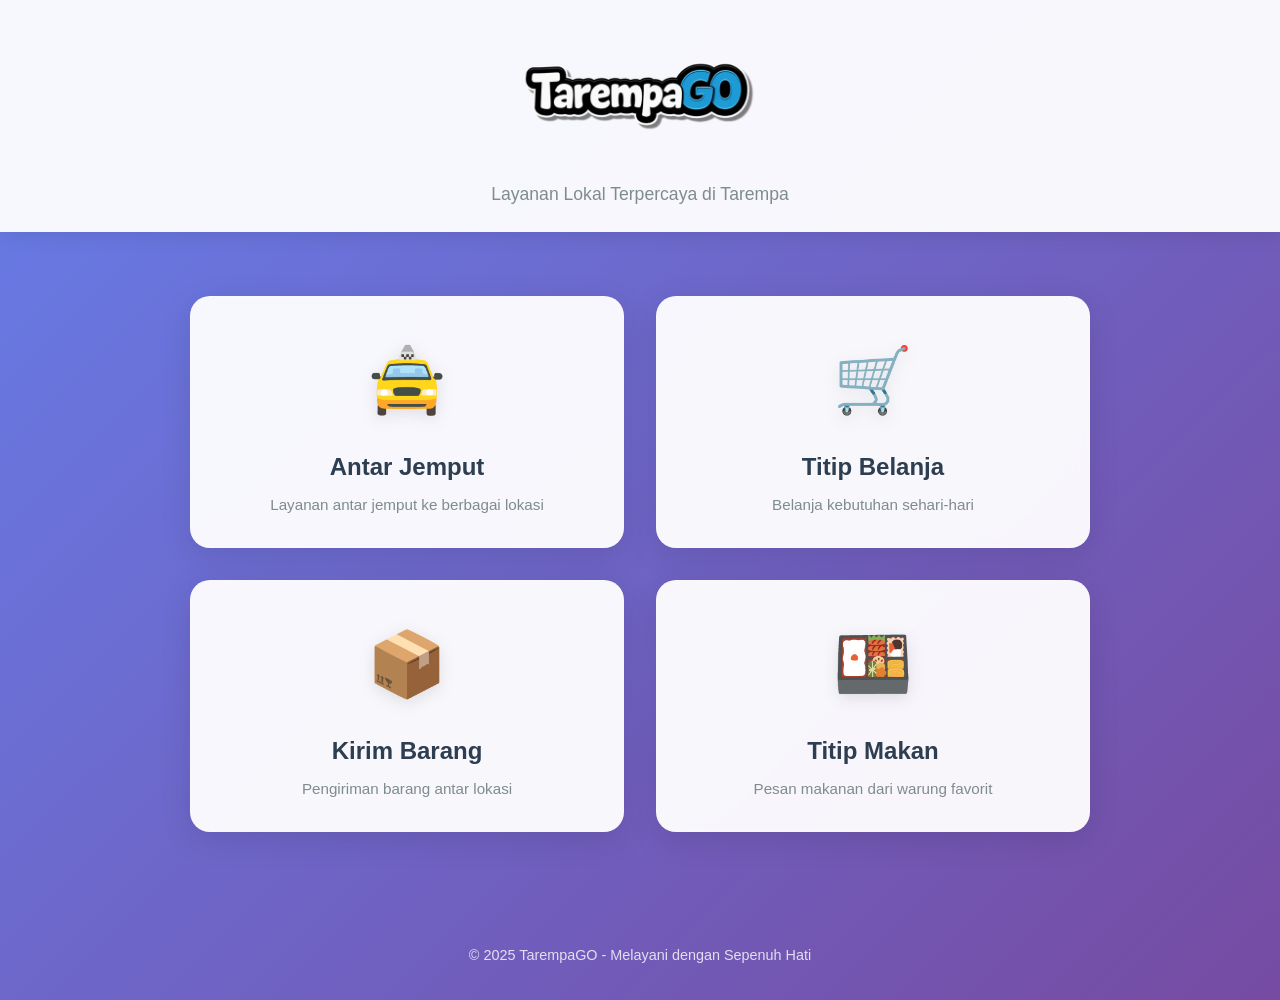
<file: index.html>
<!DOCTYPE html>
<html lang="id">
<head>
    <meta charset="UTF-8">
    <meta name="viewport" content="width=device-width, initial-scale=1.0">
    <title>TarempaGO - Layanan Lokal Tarempa</title>
    <link rel="stylesheet" href="style.css">
</head>
<body>
    <header>
        <img src="logo.svg" alt="TarempaGO Logo" class="logo">
        <p>Layanan Lokal Terpercaya di Tarempa</p>
    </header>

    <main>
        <div class="service-container">
            <!-- Antar Jemput -->
            <div class="service-card">
                <a href="user.html?next=antar.html">
                    <span class="service-icon">🚖</span>
                    <span class="service-text">Antar Jemput</span>
                    <p class="service-desc">Layanan antar jemput ke berbagai lokasi</p>
                </a>
            </div>

            <!-- Titip Belanja (tetap direct kalau tidak butuh nama) -->
            <div class="service-card">
                <a href="belanja.html">
                    <span class="service-icon">🛒</span>
                    <span class="service-text">Titip Belanja</span>
                    <p class="service-desc">Belanja kebutuhan sehari-hari</p>
                </a>
            </div>

            <!-- Kirim Barang -->
            <div class="service-card">
                <a href="user.html?next=kirim.html">
                    <span class="service-icon">📦</span>
                    <span class="service-text">Kirim Barang</span>
                    <p class="service-desc">Pengiriman barang antar lokasi</p>
                </a>
            </div>

            <!-- Titip Makan -->
            <div class="service-card">
                <a href="user.html">
                    <span class="service-icon">🍱</span>
                    <span class="service-text">Titip Makan</span>
                    <p class="service-desc">Pesan makanan dari warung favorit</p>
                </a>
            </div>
        </div>
    </main>

    <footer>
        <p>&copy; 2025 TarempaGO - Melayani dengan Sepenuh Hati</p>
    </footer>
</body>
</html>
</file>
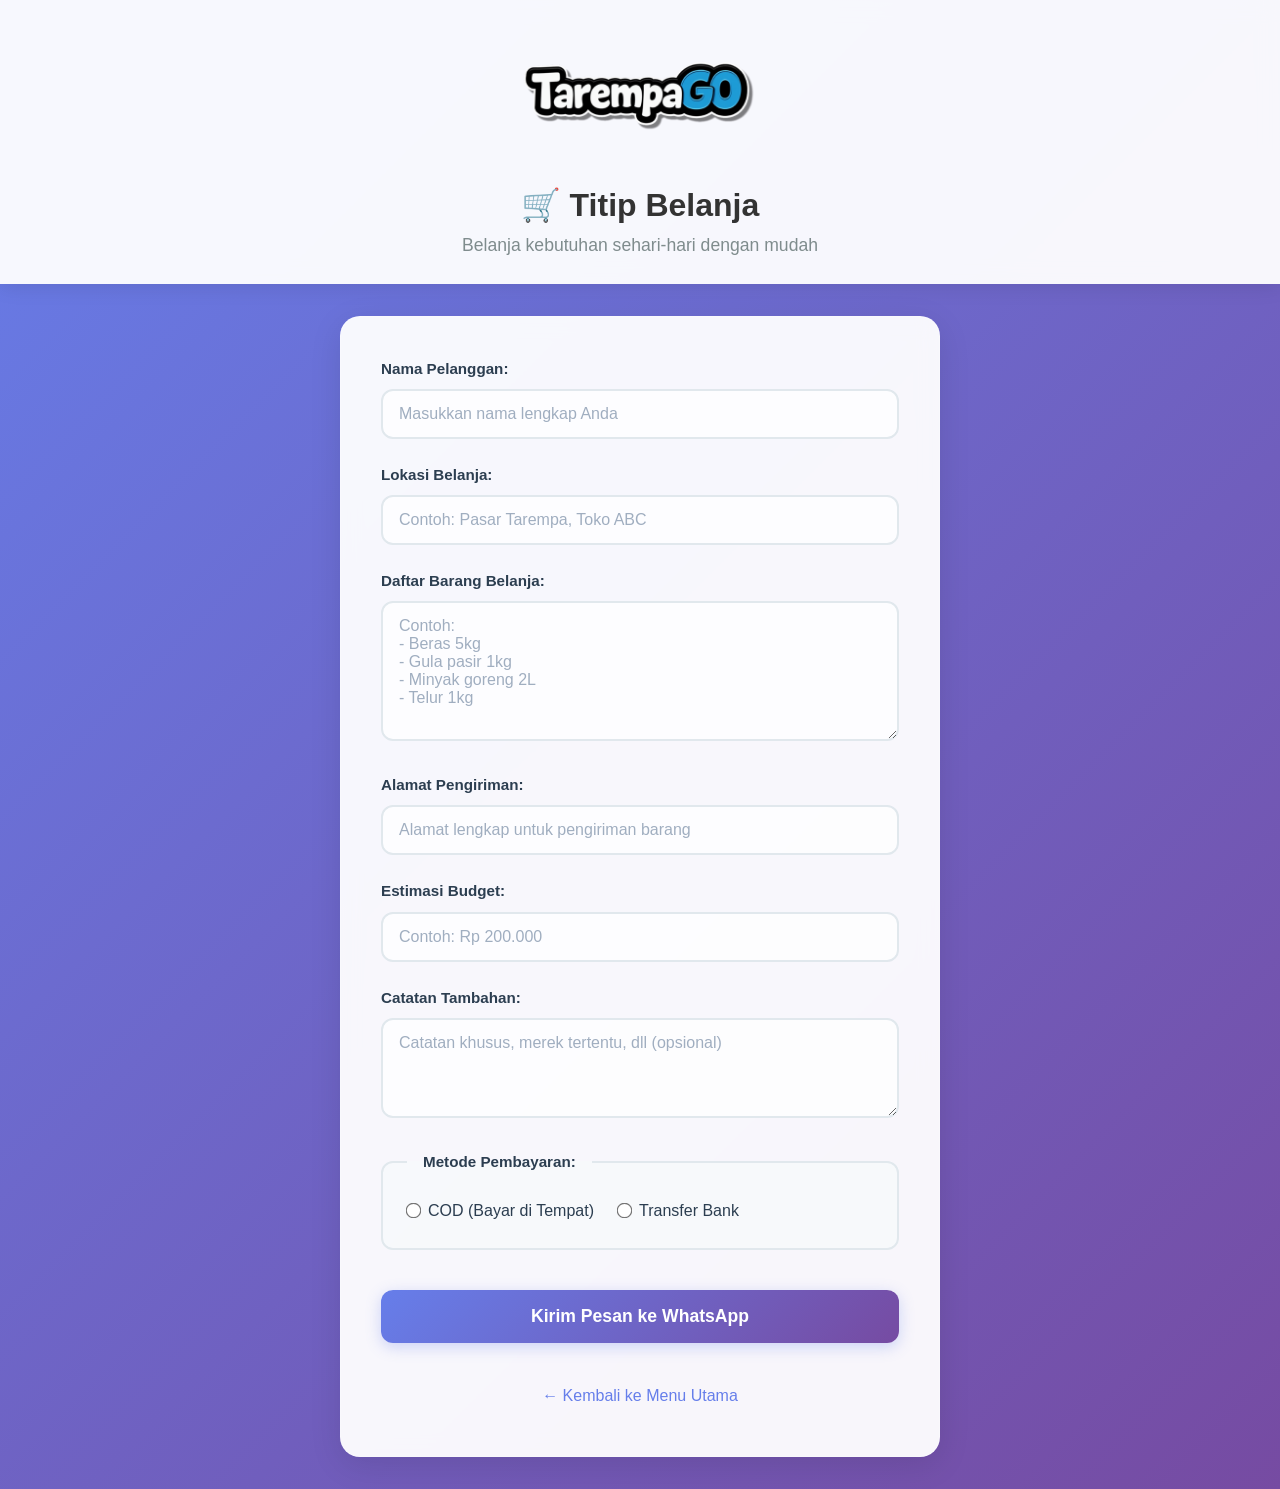
<file: belanja.html>
<!DOCTYPE html>
<html lang="id">
<head>
    <meta charset="UTF-8">
    <meta name="viewport" content="width=device-width, initial-scale=1.0">
    <title>Titip Belanja - TarempaGO</title>
    <link rel="stylesheet" href="style.css">
</head>
<body>
    <header>
        <img src="logo.svg" alt="TarempaGO Logo" class="logo">
        <h1>🛒 Titip Belanja</h1>
        <p>Belanja kebutuhan sehari-hari dengan mudah</p>
    </header>

    <main>
        <div class="form-container">
            <form id="belanjaForm">
                <div class="form-group">
                    <label for="nama">Nama Pelanggan:</label>
                    <input type="text" id="nama" name="nama" placeholder="Masukkan nama lengkap Anda" required>
                </div>
 
                <div class="form-group">
                    <label for="lokasi_belanja">Lokasi Belanja:</label>
                    <input type="text" id="lokasi_belanja" name="lokasi_belanja" placeholder="Contoh: Pasar Tarempa, Toko ABC" required>
                </div>

                <div class="form-group">
                    <label for="daftar_belanja">Daftar Barang Belanja:</label>
                    <textarea id="daftar_belanja" name="daftar_belanja" placeholder="Contoh:&#10;- Beras 5kg&#10;- Gula pasir 1kg&#10;- Minyak goreng 2L&#10;- Telur 1kg" rows="6" required></textarea>
                </div>

                <div class="form-group">
                    <label for="alamat_kirim">Alamat Pengiriman:</label>
                    <input type="text" id="alamat_kirim" name="alamat_kirim" placeholder="Alamat lengkap untuk pengiriman barang" required>
                </div>

                <div class="form-group">
                    <label for="budget">Estimasi Budget:</label>
                    <input type="text" id="budget" name="budget" placeholder="Contoh: Rp 200.000" required>
                </div>

                <div class="form-group">
                    <label for="catatan">Catatan Tambahan:</label>
                    <textarea id="catatan" name="catatan" placeholder="Catatan khusus, merek tertentu, dll (opsional)" rows="3"></textarea>
                </div>

                <fieldset class="payment-method">
                    <legend>Metode Pembayaran:</legend>
                    <div class="radio-group">
                        <label class="radio-label">
                            <input type="radio" name="bayar" value="COD" required>
                            <span>COD (Bayar di Tempat)</span>
                        </label>
                        <label class="radio-label">
                            <input type="radio" name="bayar" value="Transfer" required>
                            <span>Transfer Bank</span>
                        </label>
                    </div>
                </fieldset>

                <button type="submit" class="submit-btn">Kirim Pesan ke WhatsApp</button>
            </form>

            <div class="back-link">
                <a href="index.html">← Kembali ke Menu Utama</a>
            </div>
        </div>
    </main>

    <script src="wa.js"></script>
</body>
</html>
</file>
<file: style.css>
/* Reset dan Base Styles */
* {
    margin: 0;
    padding: 0;
    box-sizing: border-box;
}

body {
    font-family: 'Segoe UI', Tahoma, Geneva, Verdana, sans-serif;
    line-height: 1.6;
    color: #333;
    background: linear-gradient(135deg, #667eea 0%, #764ba2 100%);
    min-height: 100vh;
}

/* Header Styles */
header {
    background: rgba(255, 255, 255, 0.95);
    backdrop-filter: blur(10px);
    text-align: center;
    padding: 1.5rem 1rem;
    box-shadow: 0 2px 20px rgba(0, 0, 0, 0.1);
    margin-bottom: 2rem;
}

.logo {
    max-width: 250px;
    height: auto;
    margin-bottom: 0.5rem; /* atau 0.25rem jika ingin lebih dekat lagi */
}

header p {
    color: #7f8c8d;
    font-size: 1.1rem;
    font-weight: 300;
    margin-top: 0;         /* ← HAPUS JARAK ATAS */
    padding-top: 0;        /* ← TAMBAHAN AMAN */
}

/* Main Content */
main {
    max-width: 1200px;
    margin: 0 auto;
    padding: 0 1rem;
}

/* Service Container (Index Page) */
.service-container {
    display: grid;
    grid-template-columns: repeat(auto-fit, minmax(280px, 1fr));
    gap: 2rem;
    padding: 2rem 0;
    max-width: 900px;
    margin: 0 auto;
}

.service-card {
    background: rgba(255, 255, 255, 0.95);
    backdrop-filter: blur(10px);
    border-radius: 20px;
    padding: 2rem;
    text-align: center;
    box-shadow: 0 8px 32px rgba(0, 0, 0, 0.1);
    transition: all 0.3s ease;
    border: 1px solid rgba(255, 255, 255, 0.2);
}

.service-card:hover {
    transform: translateY(-10px);
    box-shadow: 0 15px 40px rgba(0, 0, 0, 0.2);
}

.service-card a {
    text-decoration: none;
    color: inherit;
    display: block;
}

.service-icon {
    font-size: 4rem;
    display: block;
    margin-bottom: 1rem;
    filter: drop-shadow(0 4px 8px rgba(0, 0, 0, 0.1));
}

.service-text {
    font-size: 1.5rem;
    font-weight: 600;
    color: #2c3e50;
    margin-bottom: 0.5rem;
    display: block;
}

.service-desc {
    color: #7f8c8d;
    font-size: 0.95rem;
    line-height: 1.4;
}

/* Form Container */
.form-container {
    max-width: 600px;
    margin: 0 auto 2rem;
    background: rgba(255, 255, 255, 0.95);
    backdrop-filter: blur(10px);
    border-radius: 20px;
    padding: 2.5rem;
    box-shadow: 0 8px 32px rgba(0, 0, 0, 0.1);
    border: 1px solid rgba(255, 255, 255, 0.2);
}

/* Form Styles */
.form-group {
    margin-bottom: 1.5rem;
}

.form-group label {
    display: block;
    margin-bottom: 0.5rem;
    font-weight: 600;
    color: #2c3e50;
    font-size: 0.95rem;
}

.form-group input[type="text"],
.form-group input[type="tel"],
.form-group input[type="datetime-local"],
.form-group select,
.form-group textarea {
    width: 100%;
    padding: 0.875rem 1rem;
    border: 2px solid #e1e8ed;
    border-radius: 12px;
    font-size: 1rem;
    transition: all 0.3s ease;
    background: rgba(255, 255, 255, 0.8);
    font-family: inherit;
}

.form-group input:focus,
.form-group select:focus,
.form-group textarea:focus {
    outline: none;
    border-color: #667eea;
    box-shadow: 0 0 0 3px rgba(102, 126, 234, 0.1);
    background: rgba(255, 255, 255, 1);
}

.form-group textarea {
    resize: vertical;
    min-height: 100px;
}

/* Payment Method Fieldset */
.payment-method {
    border: 2px solid #e1e8ed;
    border-radius: 12px;
    padding: 1.5rem;
    margin: 1.5rem 0;
    background: rgba(248, 250, 252, 0.8);
}

.payment-method legend {
    font-weight: 600;
    color: #2c3e50;
    padding: 0 1rem;
    font-size: 0.95rem;
}

.radio-group {
    display: flex;
    gap: 1.5rem;
    flex-wrap: wrap;
}

.radio-label {
    display: flex;
    align-items: center;
    cursor: pointer;
    font-weight: 500;
    color: #2c3e50;
}

.radio-label input[type="radio"] {
    margin-right: 0.5rem;
    transform: scale(1.2);
    accent-color: #667eea;
}

/* Submit Button */
.submit-btn {
    width: 100%;
    background: linear-gradient(135deg, #667eea 0%, #764ba2 100%);
    color: white;
    border: none;
    padding: 1rem 2rem;
    font-size: 1.1rem;
    font-weight: 600;
    border-radius: 12px;
    cursor: pointer;
    transition: all 0.3s ease;
    box-shadow: 0 4px 15px rgba(102, 126, 234, 0.3);
    margin-top: 1rem;
}

.submit-btn:hover {
    transform: translateY(-2px);
    box-shadow: 0 6px 20px rgba(102, 126, 234, 0.4);
}

.submit-btn:active {
    transform: translateY(0);
}

/* Back Link */
.back-link {
    text-align: center;
    margin-top: 2rem;
}

.back-link a {
    color: #667eea;
    text-decoration: none;
    font-weight: 500;
    padding: 0.5rem 1rem;
    border-radius: 8px;
    transition: all 0.3s ease;
    display: inline-block;
}

.back-link a:hover {
    background: rgba(102, 126, 234, 0.1);
    transform: translateX(-5px);
}

/* Footer */
footer {
    text-align: center;
    padding: 2rem 1rem;
    color: rgba(255, 255, 255, 0.8);
    font-size: 0.9rem;
    margin-top: 3rem;
}

/* Responsive Design */
@media (max-width: 768px) {
    header h1 {
        font-size: 2rem;
    }
    
    header p {
        font-size: 1rem;
    }
    
    .service-container {
        grid-template-columns: 1fr;
        gap: 1.5rem;
        padding: 1rem 0;
    }
    
    .service-card {
        padding: 1.5rem;
    }
    
    .service-icon {
        font-size: 3rem;
    }
    
    .service-text {
        font-size: 1.3rem;
    }
    
    .form-container {
        margin: 0 1rem 2rem;
        padding: 1.5rem;
    }
    
    .radio-group {
        flex-direction: column;
        gap: 1rem;
    }
    
    .submit-btn {
        font-size: 1rem;
        padding: 0.875rem 1.5rem;
    }
}

@media (max-width: 480px) {
    header {
        padding: 1rem;
    }
    
    .logo {
        max-width: 80px;
    }
    
    header h1 {
        font-size: 1.75rem;
    }
    
    .service-card {
        padding: 1.25rem;
    }
    
    .service-icon {
        font-size: 2.5rem;
    }
    
    .form-container {
        padding: 1.25rem;
    }
    
    .form-group input,
    .form-group select,
    .form-group textarea {
        padding: 0.75rem;
        font-size: 0.95rem;
    }
}

/* Loading Animation */
@keyframes fadeInUp {
    from {
        opacity: 0;
        transform: translateY(30px);
    }
    to {
        opacity: 1;
        transform: translateY(0);
    }
}

.service-card,
.form-container {
    animation: fadeInUp 0.6s ease-out;
}

/* Placeholder Styling */
::placeholder {
    color: #a0aec0;
    opacity: 1;
}

/* Selection Styling */
::selection {
    background: rgba(102, 126, 234, 0.2);
    color: #2c3e50;
}
</file>
